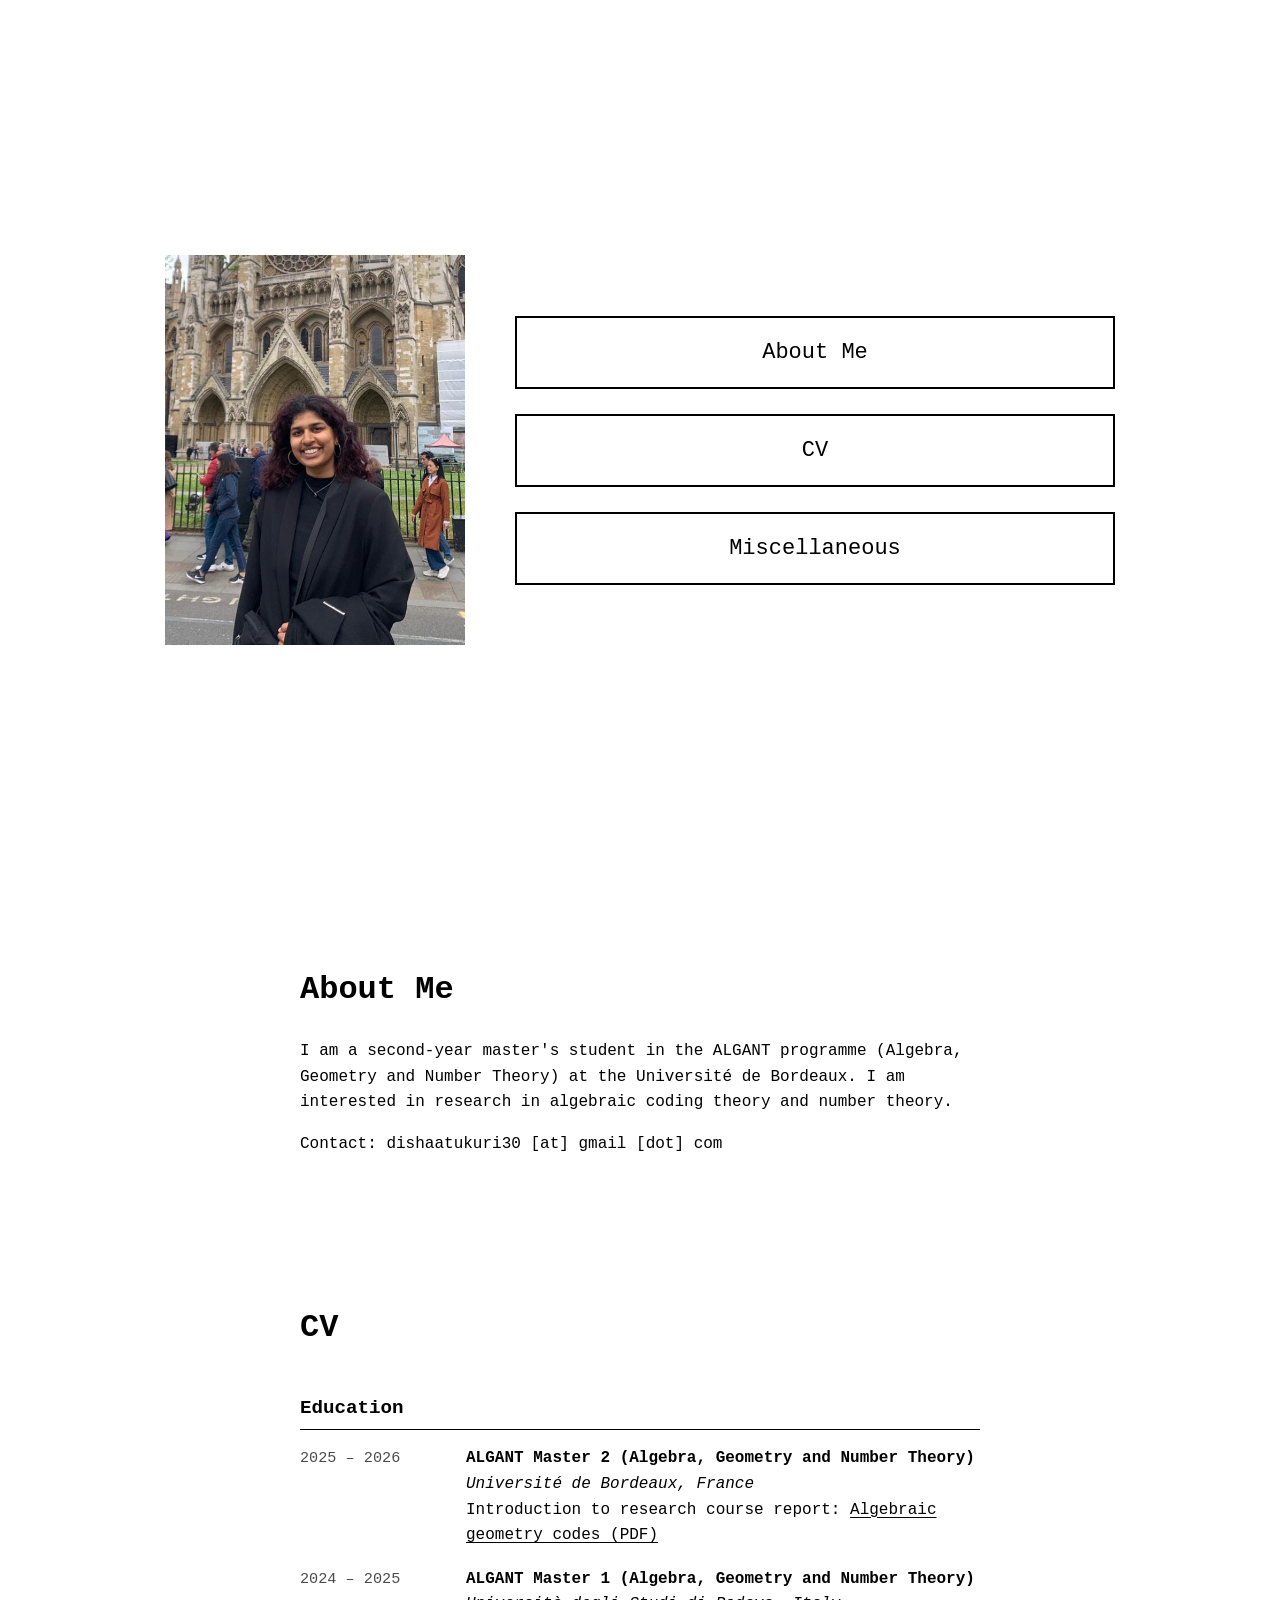
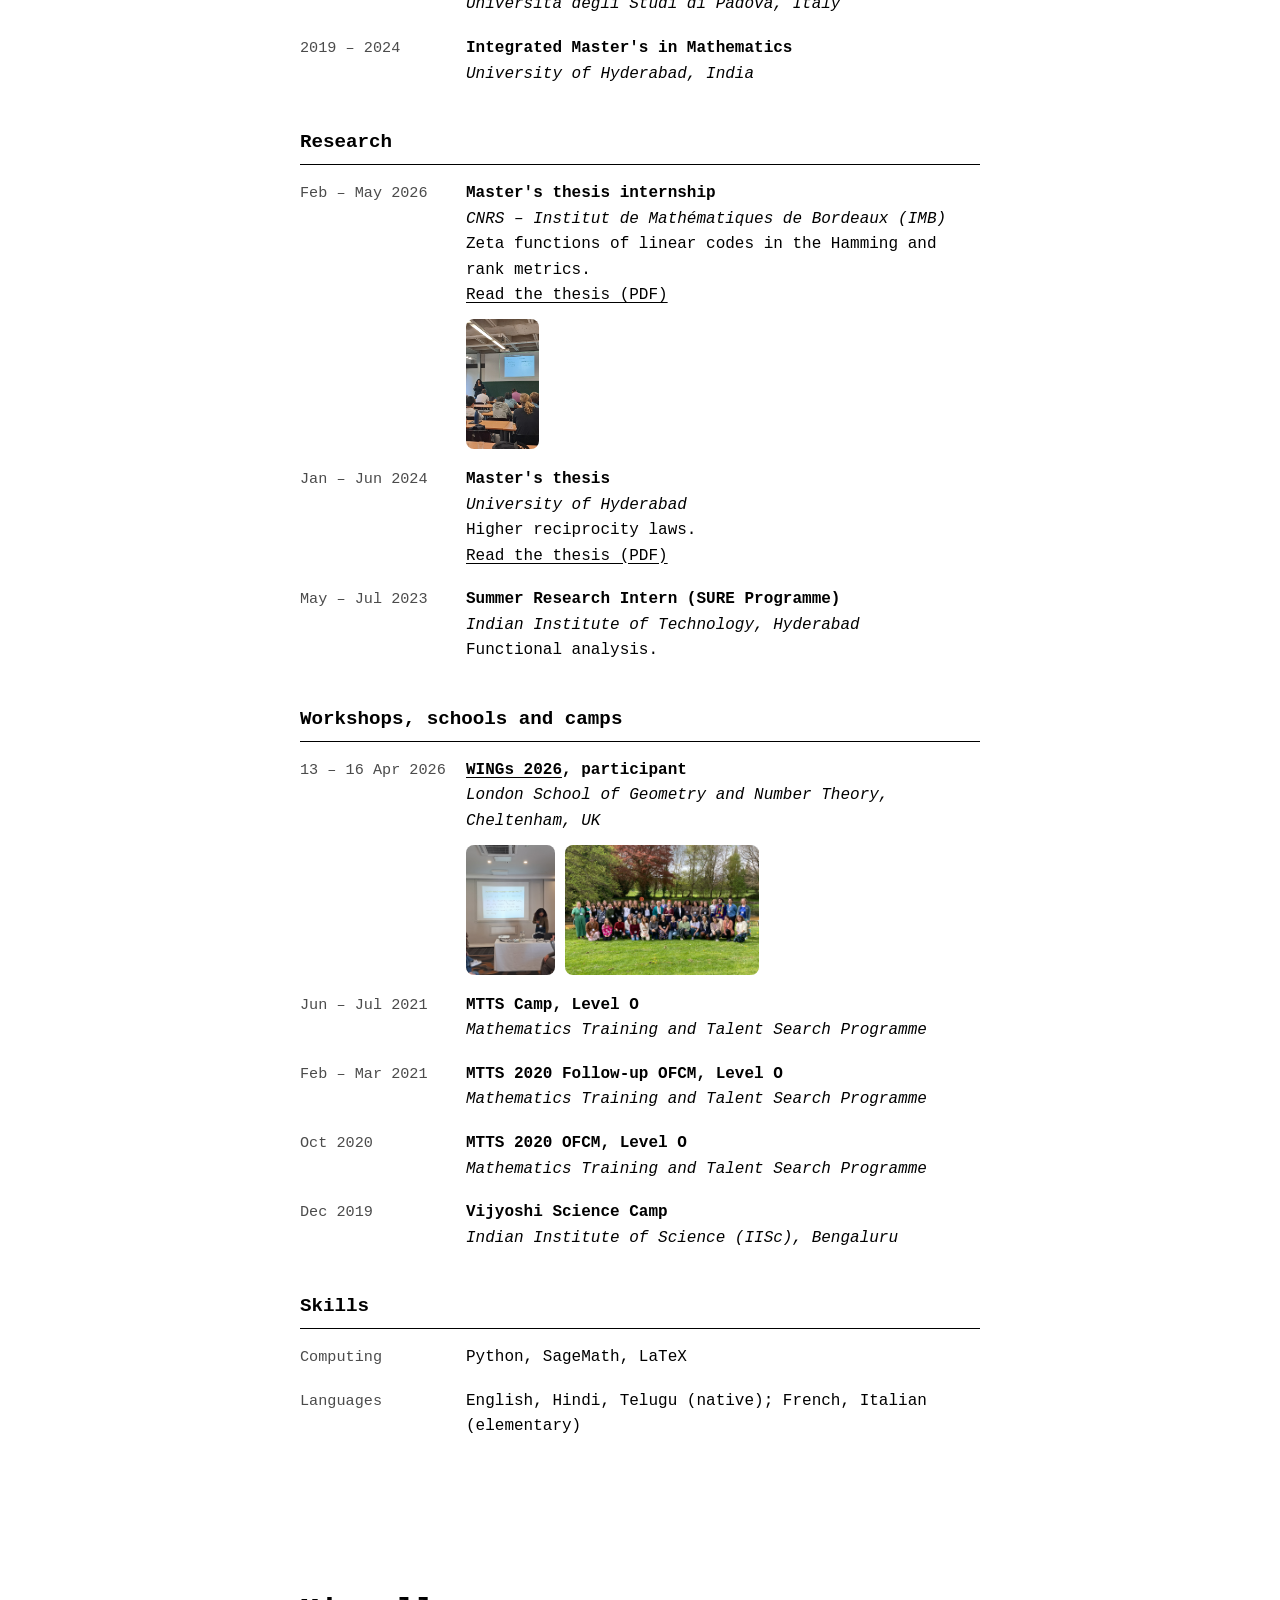
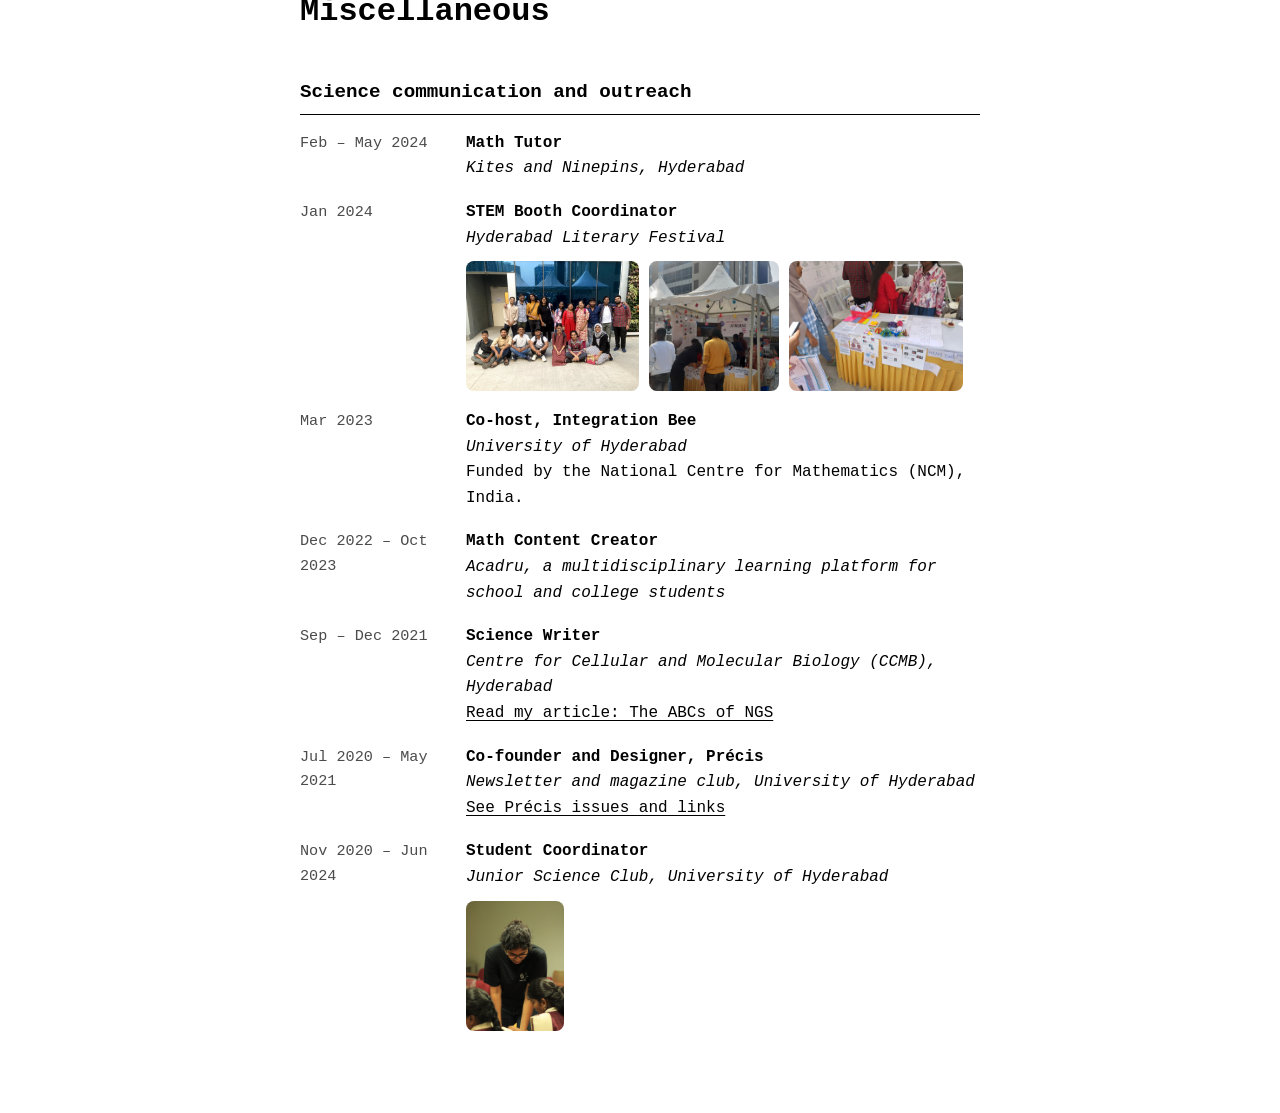
<file: index.html>
<!DOCTYPE html>
<html lang="en">
<head>
    <meta charset="UTF-8">
    <meta name="viewport" content="width=device-width, initial-scale=1.0">

    <title>Disha Atukuri</title>

    <link rel="stylesheet" href="style.css">
    <style>
        /* Styles for the About Me, CV and Miscellaneous sections */
        html { scroll-behavior: smooth; }

        .page-section {
            max-width: 720px;
            margin: 0 auto;
            padding: 64px 20px;
            line-height: 1.6;
        }
        .page-section h2 { font-size: 2rem; margin: 0 0 24px; }
        .page-section h3 {
            font-size: 1.2rem;
            margin: 40px 0 16px;
            padding-bottom: 6px;
            border-bottom: 1px solid currentColor;
        }
        .entry {
            display: grid;
            grid-template-columns: 150px 1fr;
            gap: 16px;
            margin-bottom: 18px;
        }
        .entry p { margin: 0; }
        .entry-date { opacity: 0.7; font-size: 0.95rem; }
        .entry-title { font-weight: 600; }
        .entry-place { font-style: italic; }
        .page-section a { color: inherit; text-underline-offset: 3px; }

        /* Photo thumbnails under an entry; click to open full size */
        .entry-photos {
            display: flex;
            flex-wrap: wrap;
            gap: 10px;
            margin-top: 10px;
        }
        .entry-photos a { display: block; line-height: 0; }
        .entry-photos img {
            height: 130px;
            width: auto;
            max-width: 100%;
            object-fit: cover;
            border-radius: 8px;
        }
        .entry-photos a:focus-visible img { outline: 2px solid currentColor; outline-offset: 3px; }

        /* On phones, stack the date above the description */
        @media (max-width: 560px) {
            .entry { grid-template-columns: 1fr; gap: 2px; }
        }
        @media (prefers-reduced-motion: reduce) {
            html { scroll-behavior: auto; }
        }
    </style>
</head>

<body>

    <main class="home">

        <div class="homepage-group">

            <div class="image-container">
                <img src="profile.jpg" alt="Disha Atukuri">
            </div>

            <div class="menu">

                <a href="#about">About Me</a>

                <a href="#cv">CV</a>

                <a href="#miscellaneous">Miscellaneous</a>

            </div>

        </div>

    </main>


    <!-- ============ ABOUT ME ============ -->
    <section id="about" class="page-section">

        <h2>About Me</h2>

        <p>
            I am a second-year master's student in the ALGANT programme
            (Algebra, Geometry and Number Theory) at the Université de Bordeaux.
            I am interested in research in algebraic coding theory and number theory.
        </p>

        <p>
            Contact: dishaatukuri30 [at] gmail [dot] com
        </p>

    </section>


    <!-- ============ CV ============ -->
    <section id="cv" class="page-section">

        <h2>CV</h2>

        <h3>Education</h3>

        <div class="entry">
            <p class="entry-date">2025 – 2026</p>
            <div>
                <p class="entry-title">ALGANT Master 2 (Algebra, Geometry and Number Theory)</p>
                <p class="entry-place">Université de Bordeaux, France</p>
                <p>Introduction to research course report:
                    <a href="https://github.com/dishaatukuri/math-writing/blob/main/Atukuri_AG%20codes_report.pdf" target="_blank" rel="noopener">Algebraic geometry codes (PDF)</a>
                </p>
            </div>
        </div>

        <div class="entry">
            <p class="entry-date">2024 – 2025</p>
            <div>
                <p class="entry-title">ALGANT Master 1 (Algebra, Geometry and Number Theory)</p>
                <p class="entry-place">Università degli Studi di Padova, Italy</p>
            </div>
        </div>

        <div class="entry">
            <p class="entry-date">2019 – 2024</p>
            <div>
                <p class="entry-title">Integrated Master's in Mathematics</p>
                <p class="entry-place">University of Hyderabad, India</p>
            </div>
        </div>

        <h3>Research</h3>

        <div class="entry">
            <p class="entry-date">Feb – May 2026</p>
            <div>
                <p class="entry-title">Master's thesis internship</p>
                <p class="entry-place">CNRS – Institut de Mathématiques de Bordeaux (IMB)</p>
                <p>Zeta functions of linear codes in the Hamming and rank metrics.</p>
                <p><a href="https://github.com/dishaatukuri/math-writing/blob/main/Atukuri_Masters_Thesis.pdf" target="_blank" rel="noopener">Read the thesis (PDF)</a></p>
                <div class="entry-photos">
                    <a href="images/bordeaux_defense.jpg" target="_blank"><img src="images/bordeaux_defense.jpg" alt="Disha at her master's thesis defense in Bordeaux" loading="lazy"></a>
                </div>
            </div>
        </div>

        <div class="entry">
            <p class="entry-date">Jan – Jun 2024</p>
            <div>
                <p class="entry-title">Master's thesis</p>
                <p class="entry-place">University of Hyderabad</p>
                <p>Higher reciprocity laws.</p>
                <p><a href="https://github.com/dishaatukuri/math-writing/blob/main/Atukuri_Hyderabad_Thesis.pdf" target="_blank" rel="noopener">Read the thesis (PDF)</a></p>
            </div>
        </div>

        <div class="entry">
            <p class="entry-date">May – Jul 2023</p>
            <div>
                <p class="entry-title">Summer Research Intern (SURE Programme)</p>
                <p class="entry-place">Indian Institute of Technology, Hyderabad</p>
                <p>Functional analysis.</p>
            </div>
        </div>


        <h3>Workshops, schools and camps</h3>

        <div class="entry">
            <p class="entry-date">13 – 16 Apr 2026</p>
            <div>
                <p class="entry-title">
                    <a href="https://wings2026.github.io/" target="_blank" rel="noopener">WINGs 2026</a>, participant
                </p>
                <p class="entry-place">London School of Geometry and Number Theory, Cheltenham, UK</p>
                <div class="entry-photos">
                    <a href="images/wings_solo.jpg" target="_blank"><img src="images/wings_solo.jpg" alt="Disha at WINGs 2026" loading="lazy"></a>
                    <a href="images/wings_group.jpeg" target="_blank"><img src="images/wings_group.jpeg" alt="Group photo of WINGs 2026 participants" loading="lazy"></a>
                </div>
            </div>
        </div>

        <div class="entry">
            <p class="entry-date">Jun – Jul 2021</p>
            <div>
                <p class="entry-title">MTTS Camp, Level O</p>
                <p class="entry-place">Mathematics Training and Talent Search Programme</p>
            </div>
        </div>

        <div class="entry">
            <p class="entry-date">Feb – Mar 2021</p>
            <div>
                <p class="entry-title">MTTS 2020 Follow-up OFCM, Level O</p>
                <p class="entry-place">Mathematics Training and Talent Search Programme</p>
            </div>
        </div>

        <div class="entry">
            <p class="entry-date">Oct 2020</p>
            <div>
                <p class="entry-title">MTTS 2020 OFCM, Level O</p>
                <p class="entry-place">Mathematics Training and Talent Search Programme</p>
            </div>
        </div>

        <div class="entry">
            <p class="entry-date">Dec 2019</p>
            <div>
                <p class="entry-title">Vijyoshi Science Camp</p>
                <p class="entry-place">Indian Institute of Science (IISc), Bengaluru</p>
            </div>
        </div>


        <h3>Skills</h3>

        <div class="entry">
            <p class="entry-date">Computing</p>
            <div>
                <p>Python, SageMath, LaTeX</p>
            </div>
        </div>

        <div class="entry">
            <p class="entry-date">Languages</p>
            <div>
                <p>English, Hindi, Telugu (native); French, Italian (elementary)</p>
            </div>
        </div>

    </section>


    <!-- ============ MISCELLANEOUS ============ -->
    <section id="miscellaneous" class="page-section">

        <h2>Miscellaneous</h2>

        <h3>Science communication and outreach</h3>

        <div class="entry">
            <p class="entry-date">Feb – May 2024</p>
            <div>
                <p class="entry-title">Math Tutor</p>
                <p class="entry-place">Kites and Ninepins, Hyderabad</p>
            </div>
        </div>

        <div class="entry">
            <p class="entry-date">Jan 2024</p>
            <div>
                <p class="entry-title">STEM Booth Coordinator</p>
                <p class="entry-place">Hyderabad Literary Festival</p>
                <div class="entry-photos">
                    <a href="images/group_stembooth.jpg" target="_blank"><img src="images/group_stembooth.jpg" alt="The STEM booth team at the Hyderabad Literary Festival" loading="lazy"></a>
                    <a href="images/stall_stembooth.jpg" target="_blank"><img src="images/stall_stembooth.jpg" alt="The STEM booth stall" loading="lazy"></a>
                    <a href="images/stall_closeup_stembooth.jpg" target="_blank"><img src="images/stall_closeup_stembooth.jpg" alt="Close-up of activities at the STEM booth" loading="lazy"></a>
                </div>
            </div>
        </div>

        <div class="entry">
            <p class="entry-date">Mar 2023</p>
            <div>
                <p class="entry-title">Co-host, Integration Bee</p>
                <p class="entry-place">University of Hyderabad</p>
                <p>Funded by the National Centre for Mathematics (NCM), India.</p>
            </div>
        </div>

        <div class="entry">
            <p class="entry-date">Dec 2022 – Oct 2023</p>
            <div>
                <p class="entry-title">Math Content Creator</p>
                <p class="entry-place">Acadru, a multidisciplinary learning platform for school and college students</p>
            </div>
        </div>

        <div class="entry">
            <p class="entry-date">Sep – Dec 2021</p>
            <div>
                <p class="entry-title">Science Writer</p>
                <p class="entry-place">Centre for Cellular and Molecular Biology (CCMB), Hyderabad</p>
                <p><a href="https://scitales.ccmb.res.in/abcs-of-ngs/" target="_blank" rel="noopener">Read my article: The ABCs of NGS</a></p>
            </div>
        </div>

        <div class="entry">
            <p class="entry-date">Jul 2020 – May 2021</p>
            <div>
                <p class="entry-title">Co-founder and Designer, Précis</p>
                <p class="entry-place">Newsletter and magazine club, University of Hyderabad</p>
                <p><a href="https://linktr.ee/PRECIS_UoH" target="_blank" rel="noopener">See Précis issues and links</a></p>
            </div>
        </div>

        <div class="entry">
            <p class="entry-date">Nov 2020 – Jun 2024</p>
            <div>
                <p class="entry-title">Student Coordinator</p>
                <p class="entry-place">Junior Science Club, University of Hyderabad</p>
                <div class="entry-photos">
                    <a href="images/jsc_vigyanotsav_volunteer.jpg" target="_blank"><img src="images/jsc_vigyanotsav_volunteer.jpg" alt="Disha volunteering at Vigyanotsav with the Junior Science Club" loading="lazy"></a>
                </div>
            </div>
        </div>

    </section>

</body>
</html>
</file>
<file: style.css>
* {
    box-sizing: border-box;
}

body {
    margin: 0;
    min-height: 100vh;

    background-color: white;
    color: black;

    font-family: "Courier New", Courier, monospace;
}

.home {
    min-height: 100vh;

    display: flex;
    justify-content: center;
    align-items: center;

    padding: 40px;
}

.homepage-group {
    display: flex;
    align-items: center;
    gap: 50px;

    width: fit-content;
}

.image-container {
    width: 300px;
    height: 390px;

    flex-shrink: 0;
}

.image-container img {
    width: 100%;
    height: 100%;

    object-fit: cover;

    display: block;
}

.menu {
    display: flex;
    flex-direction: column;

    gap: 25px;

    width: 600px;
}

.menu a {
    display: block;

    width: 100%;

    padding: 22px 30px;

    background-color: white;
    color: black;

    border: 2px solid black;

    text-align: center;
    text-decoration: none;

    font-family: "Courier New", Courier, monospace;
    font-size: 22px;

    transition: 0.2s;
}

.menu a:hover {
    background-color: black;
    color: white;
}

/* Mobile */

@media (max-width: 900px) {

    .homepage-group {
        flex-direction: column;
        align-items: center;
    }

    .image-container {
        width: 300px;
        height: 300px;
    }

    .menu {
        width: min(600px, 85vw);
    }

}
</file>
